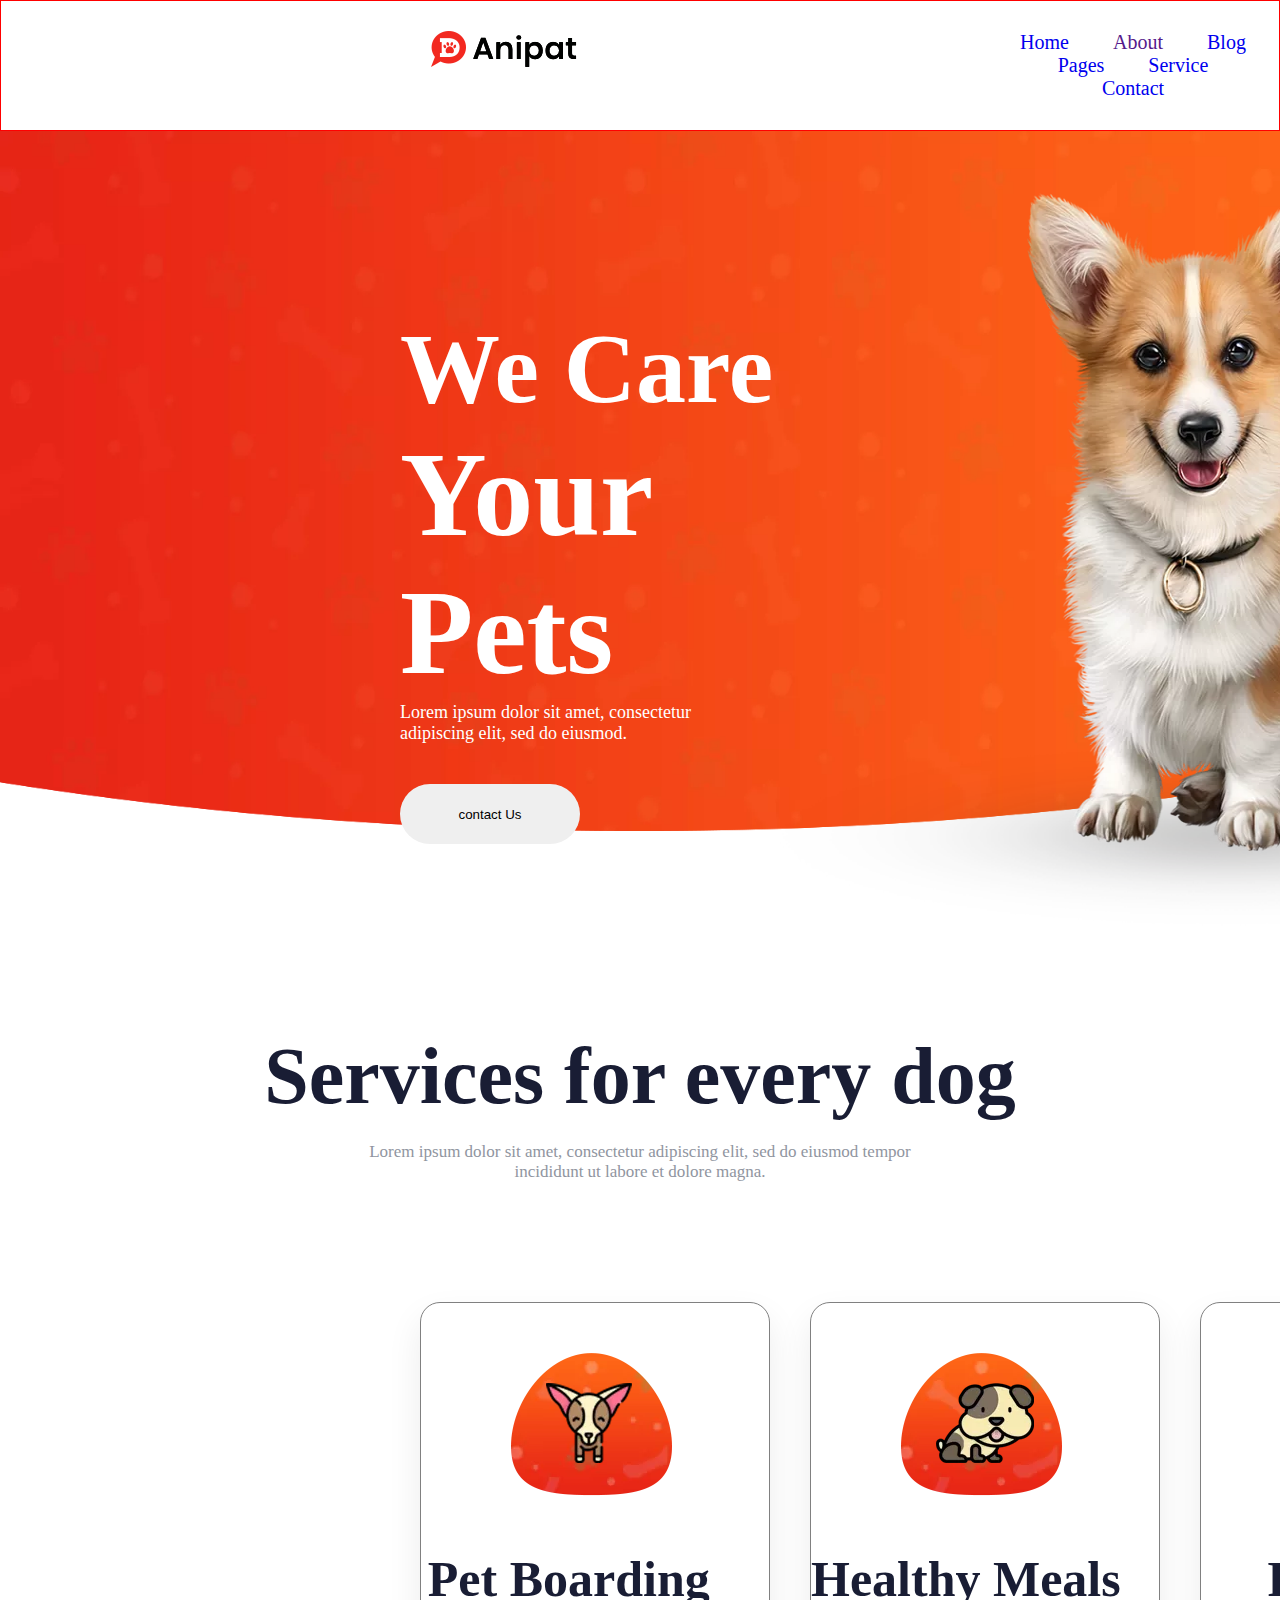
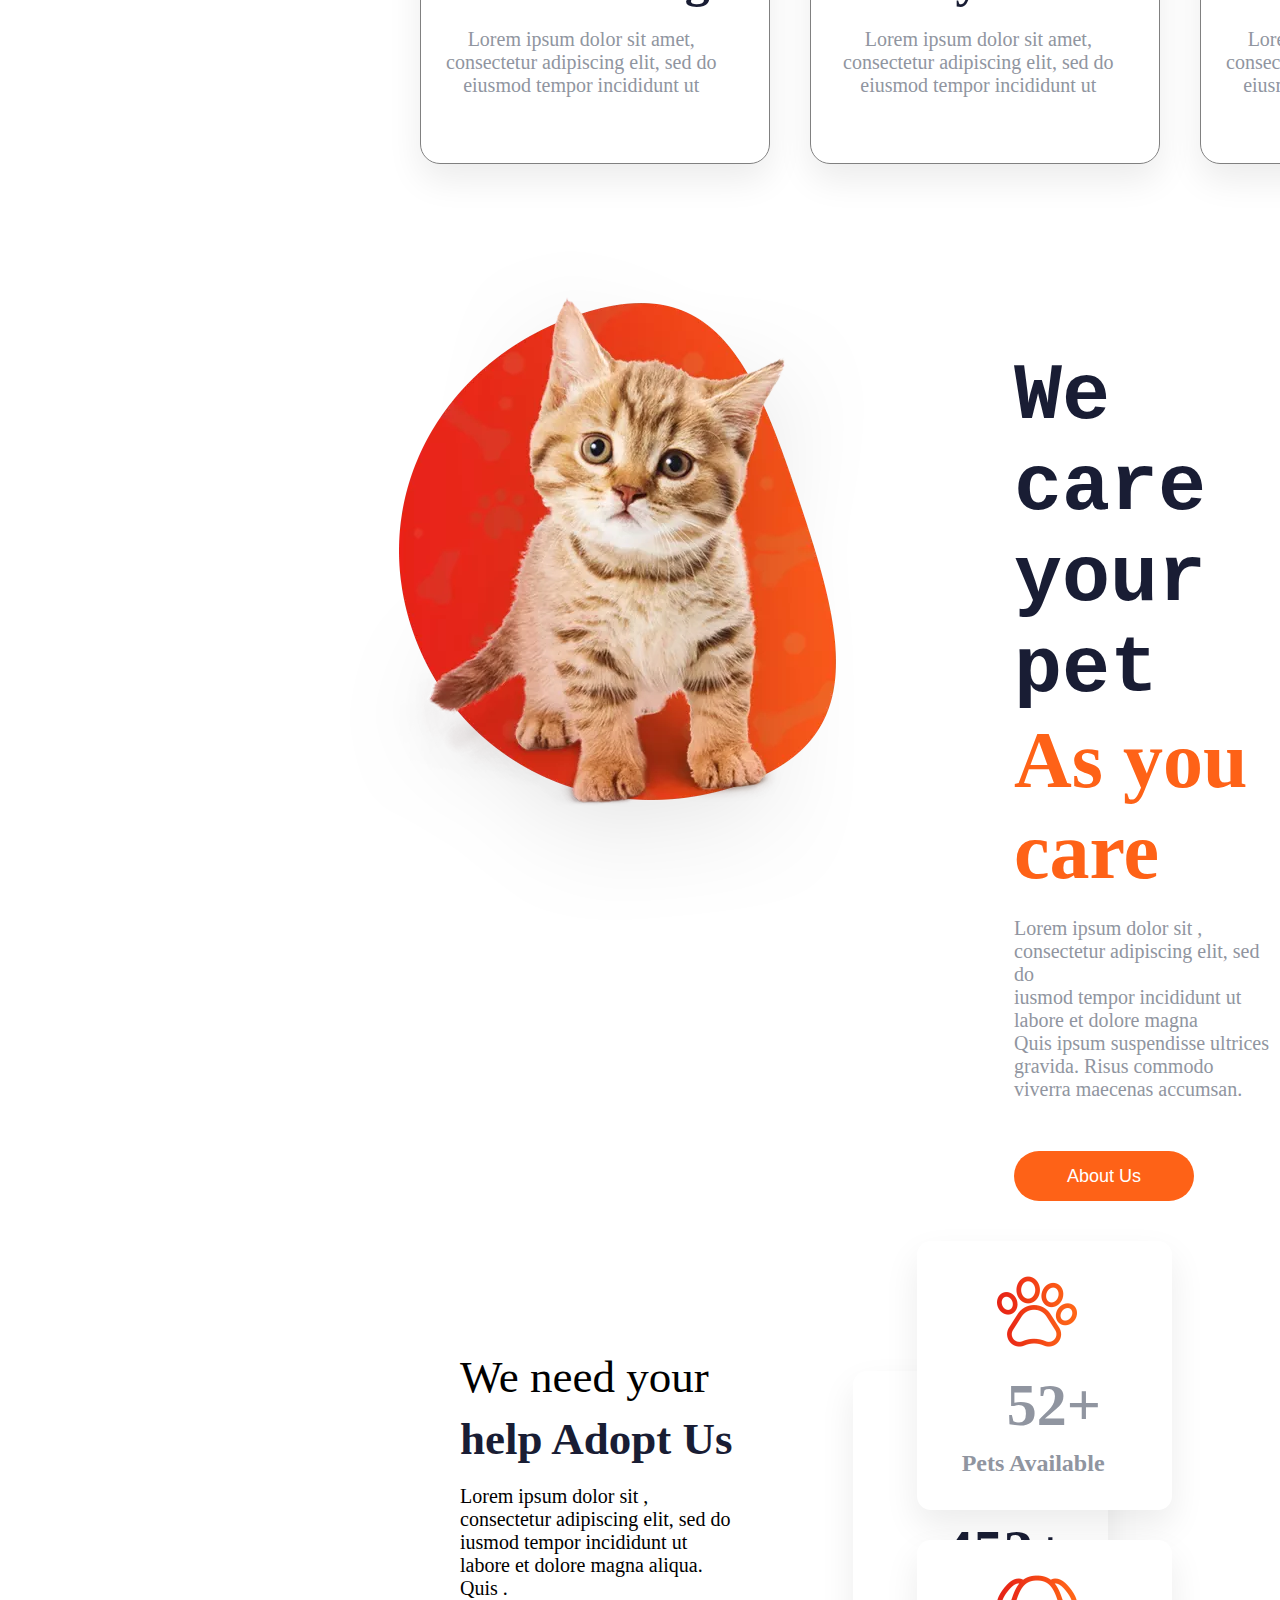
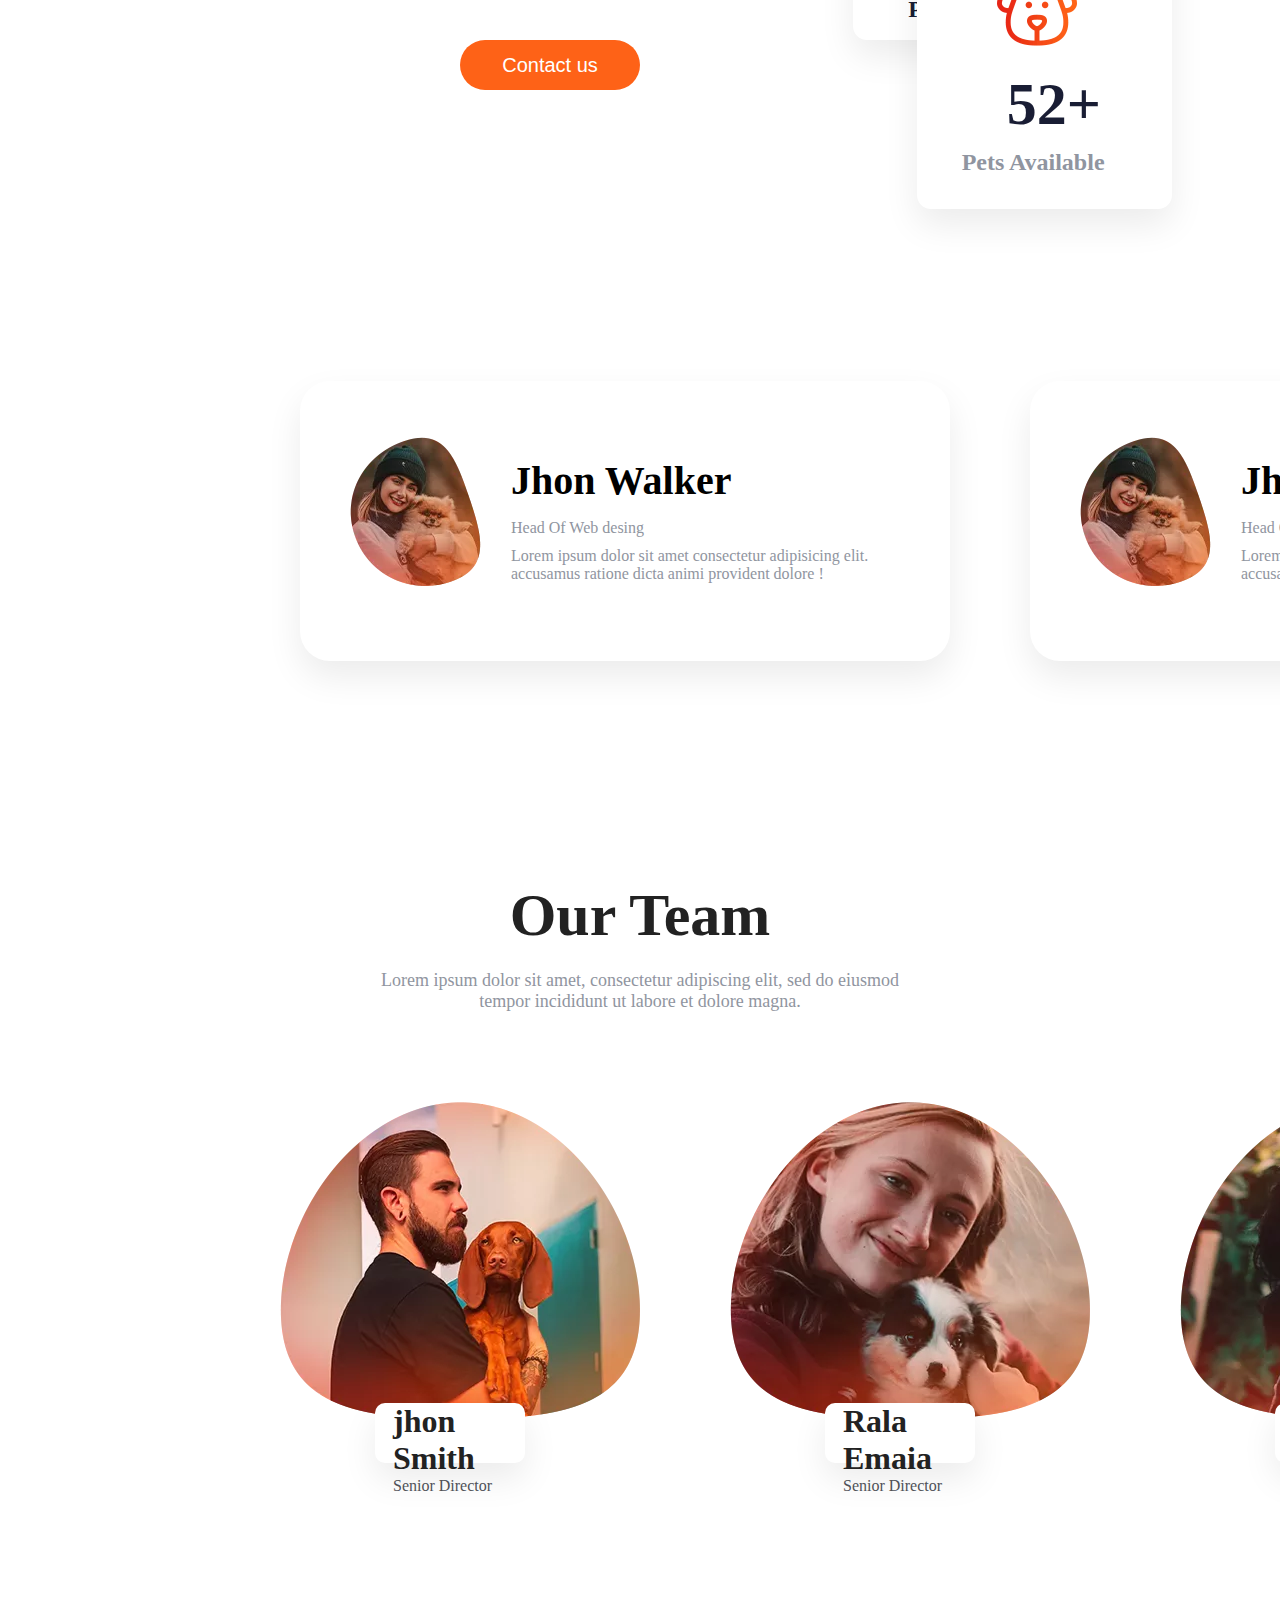
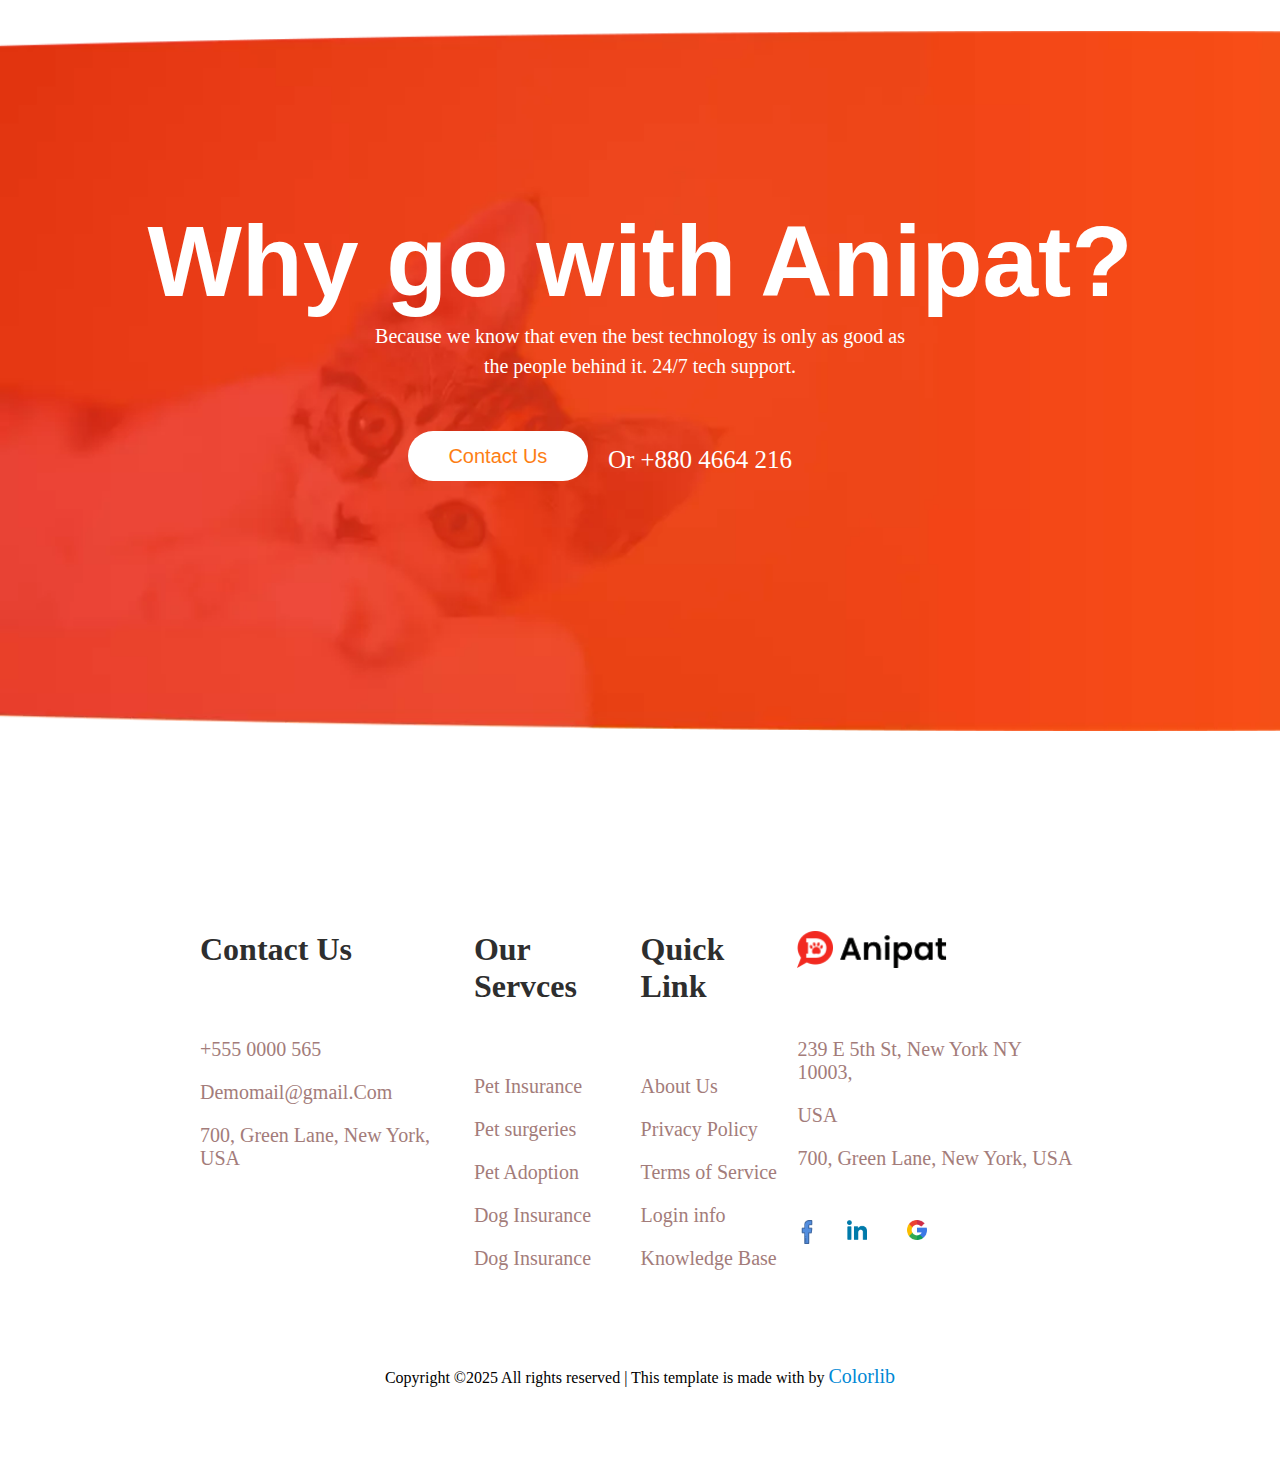
<file: index.html>
<!DOCTYPE html>
<html lang="en">

<head>
    <meta charset="UTF-8">
    <meta name="viewport" content="width=device-width, initial-scale=1.0">
    <title>Animal</title>
    <link rel="stylesheet" href="style.css">
</head>

<body>
    <header id="main_container">
        <div class="nav-start">
            <div class="logo">
                <img src="./image/logo.png.webp" alt="" srcset="">
            </div>
            <div class="nav-fil">
                <nav class="navber">
                    <a href="./index.html">Home</a>
                    <a href="">About</a>
                    <a href="#">Blog</a>
                    <a href="#">pages</a>
                    <a href="#">service</a>
                    <a href="./contact.html">contact</a>
                </nav>
            </div>
        </div>

        <section class="section1">
            <div class="section2">
                <div class="section3">
                    <div class="we">
                        <h1>We Care</h1>
                    </div>
                    <div class="your-pets">
                        <h1>Your Pets</h1>
                    </div>
                    <div class="lorem">
                        <p>Lorem ipsum dolor sit amet, consectetur <br> adipiscing elit, sed do eiusmod.</p>
                    </div>
                    <div class="dog-btn">
                        <input type="button" value="contact Us">
                    </div>
                </div>

                <div>

                    <div class="dog-img">
                        <img src="./image/dog.png.webp" alt="">
                    </div>

                </div>
            </div>
        </section>

<!-- fixt -->   

        <section class="box">
            <div class="heading">
                <div class="heading1">
                    <h1>Services for every dog</h1>
                </div>
                <div class="heading2">
                    <p>Lorem ipsum dolor sit amet, consectetur adipiscing elit, sed do eiusmod tempor <br> incididunt ut
                        labore et dolore magna.</p>

                </div>

            </div>



            <div class="box1">
                <div class="box2">
                    <div class="box3">
                        <div class="box-img1">
                            <img src="./image/service_icon_bg_1.png.webp" alt="">
                            <div class="box-img2">
                                <img src="./image/service_icon_1.png.webp" alt="" srcset="">
                            </div>
                            <div class="Pet">
                                <h1>Pet Boarding</h1>
                            </div>
                            <div class="lorem-2">
                                <p>Lorem ipsum dolor sit amet, <br>
                                    consectetur adipiscing elit, sed do <br>
                                    eiusmod tempor incididunt ut</p>
                            </div>
                        </div>
                    </div>
                </div>

                <div class="box2">

                    <div class="box3">

                        <div class="box-img1">

                            <img src="./image/service_icon_bg_1.png.webp" alt="">


                            <div class="box-img2">
                                <img src="./image/service_icon_2.png.webp" alt="" srcset="">
                            </div>
                            <div class="Pet">
                                <h1>Healthy Meals</h1>
                            </div>
                            <div class="lorem-2">
                                <p>Lorem ipsum dolor sit amet, <br>
                                    consectetur adipiscing elit, sed do <br>
                                    eiusmod tempor incididunt ut</p>
                            </div>
                        </div>
                    </div>
                </div>

                <div class="box2">
                    <div class="box3">
                        <div class="box-img1">
                            <img src="./image/service_icon_bg_1.png.webp" alt="">
                            <div class="box-img2">
                                <img src="./image/service_icon_3.png.webp" alt="" srcset="">
                            </div>
                            <div class="Pet">
                                <h1>Pet Spa</h1>
                            </div>
                            <div class="lorem-2">
                                <p>Lorem ipsum dolor sit amet, <br>
                                    consectetur adipiscing elit, sed do <br>
                                    eiusmod tempor incididunt ut</p>
                            </div>
                        </div>
                    </div>
                </div>
            </div>
        </section>

        <section id="cat">
            <div class="cat-1">
                <div class="cat-logo">
                    <img src="./image/pet_care.png.webp" alt="">
                </div>

                <div class="cat-header">
                    <div class="we1">
                        <h1>We care your pet</h1>
                    </div>
                    <div class="as1">
                        <h1>As you care</h1>
                    </div>
                    <div class="lorem-cat">
                        <p>Lorem ipsum dolor sit , consectetur adipiscing elit, sed do <br>
                            iusmod tempor incididunt ut labore et dolore magna <br>
                            Quis ipsum suspendisse ultrices gravida. Risus commodo <br>
                            viverra maecenas accumsan.</p>
                    </div>
                    <div class="cat-btn">
                        <input type="button" value="About Us">
                    </div>
                </div>
            </div>
        </section>

        <section id="free">
            <div class="tonmoy">
                <div class="tom">

                    <div class="dog-border1">
                        <h1>We need your</h1>
                    </div>
                    <div class="dog-border2">
                        <h1>help Adopt Us</h1>
                    </div>
                    <div class="dog-border3">
                        <p>Lorem ipsum dolor sit , consectetur adipiscing elit, sed do iusmod tempor incididunt ut
                            labore et dolore magna aliqua. Quis .</p>
                    </div>
                    <div class="dog-btn1">
                        <input type="button" value="Contact us">
                    </div>
                </div>

                <div class="img-border">
                    <div class="dog-img1">
                        <img src="./image/dog1.webp" alt="">

                        <div class="peet-point1">
                            <h1>452+</h1>
                        </div>
                        <div class="peet-point2">
                            <h2>Pets Available</h2>

                        </div>
                    </div>

                </div>

                <div class="peet-img-border">
                    <div class="peet-img1">
                        <div>
                            <img src="./image/dog2.webp" alt="">
                            <div class="peet-point3">
                                <h1>52+</h1>
                            </div>
                            <div class="peet-point4">
                                <h2>Pets Available</h2>

                            </div>

                        </div>

                    </div>

                    <div class="peet-img2">
                        <!-- <div> -->
                        <img src="./image/dog3.webp" alt="">
                        <div class="peet-point5">
                            <h1>52+</h1>
                        </div>
                        <div class="peet-point6">
                            <h2>Pets Available</h2>

                        </div>

                    </div>

                </div>
            </div>

            </div>

            </div>
        </section>

    </header>
    <!-- main---container -->
    <main id="main-container">
        <section class="display">
            <div class="display-border">
                <div class="display1">
                    <img src="./image/1.png (2).webp" alt="">

                    <div class="flex-con">
                        <div class="flex-text1">
                            <h1>Jhon Walker</h1>
                        </div>
                        <div class="flex-text2">
                            <p>Head Of Web desing</p>
                        </div>
                        <div class="flex-text3">
                            <p>Lorem ipsum dolor sit amet consectetur adipisicing elit. <br>
                                accusamus
                                ratione dicta animi provident dolore !
                            </p>
                        </div>
                    </div>
                </div>
            </div>

            <div class="display-border">
                <div class="display1">
                    <img src="./image/1.png (2).webp" alt="">

                    <div class="flex-con">
                        <div class="flex-text1">
                            <h1>Jhon Walker</h1>
                        </div>
                        <div class="flex-text2">
                            <p>Head Of Web desing</p>
                        </div>
                        <div class="flex-text3">
                            <p>Lorem ipsum dolor sit amet consectetur adipisicing elit. <br>
                                accusamus
                                ratione dicta animi provident dolore !
                            </p>
                        </div>
                    </div>
                </div>
            </div>
            </div>

            </div>

        </section>
        <!--                                           -->
        <section id="black-container">
            <div>
                <div class="team1">
                    <h1>Our Team</h1>
                    <p>Lorem ipsum dolor sit amet, consectetur adipiscing elit, sed do eiusmod <br> tempor incididunt ut
                        labore et dolore magna.</p>
                </div>
            </div>
            <div class="black-border1">

                <div class="black-border2">
                    <img src="./image/300.webp" alt="">

                    <div class="rela1">
                        <h1>jhon Smith</h1>
                        <p>Senior Director</p>

                    </div>
                </div>
                <div class="black-border2">
                    <img src="./image/200.webp" alt="">

                    <div class="rela1">
                        <h1>Rala Emaia</h1>
                        <p>Senior Director</p>

                    </div>
                </div>
                <div class="black-border2">
                    <img src="./image/100.webp" alt="">

                    <div class="rela1">
                        <h1>Rala Emaia</h1>
                        <p>Senior Director</p>

                    </div>
                </div>
            </div>
        </section>
        <!--                                                -->
        <section id="last-section">

            <div class="last_1">

                <div class="last-2">
                    <h1>Why go with Anipat?</h1>
                </div>
                <div class="last-3">
                    <p>Because we know that even the best technology is only as good as <br> the people behind it. 24/7
                        tech support.</p>
                </div>
                <div class="last-btn">
                    <input type="button" value="Contact Us">
                    <div class="last-btn2">
                        <a href="#"> Or +880 4664 216</a>

                    </div>
                </div>
            </div>
        </section>
    </main>
    <!-- footer--container -->
    <footer id="footer-container">

        <div class="footer-file1">
            <div class="footer-file2">
                <h1>Contact Us</h1>
                <a href="#">+555 0000 565</a>
                <a href="#">Demomail@gmail.Com</a>
                <a href="#">700, Green Lane, New York, USA</a>

            </div>
            <div class="footer-file2">
                <h1>Our Servces</h1>

                <a href="#">Pet Insurance</a>
                <a href="#">Pet surgeries</a>
                <a href="#">Pet Adoption</a>
                <a href="#">Dog Insurance</a>
                <a href="#">Dog Insurance</a>

            </div>

            <div class="footer-file2">
                <h1>Quick Link</h1>

                <a href="#">About Us</a>
                <a href="#">Privacy Policy</a>
                <a href="#">Terms of Service</a>
                <a href="#">Login info</a>
                <a href="#">Knowledge Base</a>

            </div>

            <div class="footer-file2">
                <img src="./image/logo.png.webp" alt="" srcset="">
                <!-- <h1>Contact Us</h1> -->

                <a href="#">239 E 5th St, New York NY 10003,</a>
                <a href="#">USA</a>
                <a href="#">700, Green Lane, New York, USA</a>

                <div class="logo-icon3">
                    <div class="item-logo1">
                        <img class="fb" src="./image/facebook_246151.png" alt="">


                        <div class="in1">
                            <img class="in" src="./image/linkedin_220201.png" alt="" srcset="">
                        </div>

                        <div class="goo">
                            <img class="google" src="./image/google_2702602.png" alt="">
                        </div>
                    </div>

                </div>

            </div>
        </div>
        </div>
        <br> <br>

    
        <div class="Copyright">
            Copyright ©2025 All rights reserved | This template is made with by <a href="#">Colorlib</a>

        </div>
    </footer>
</body>

</html>
</file>
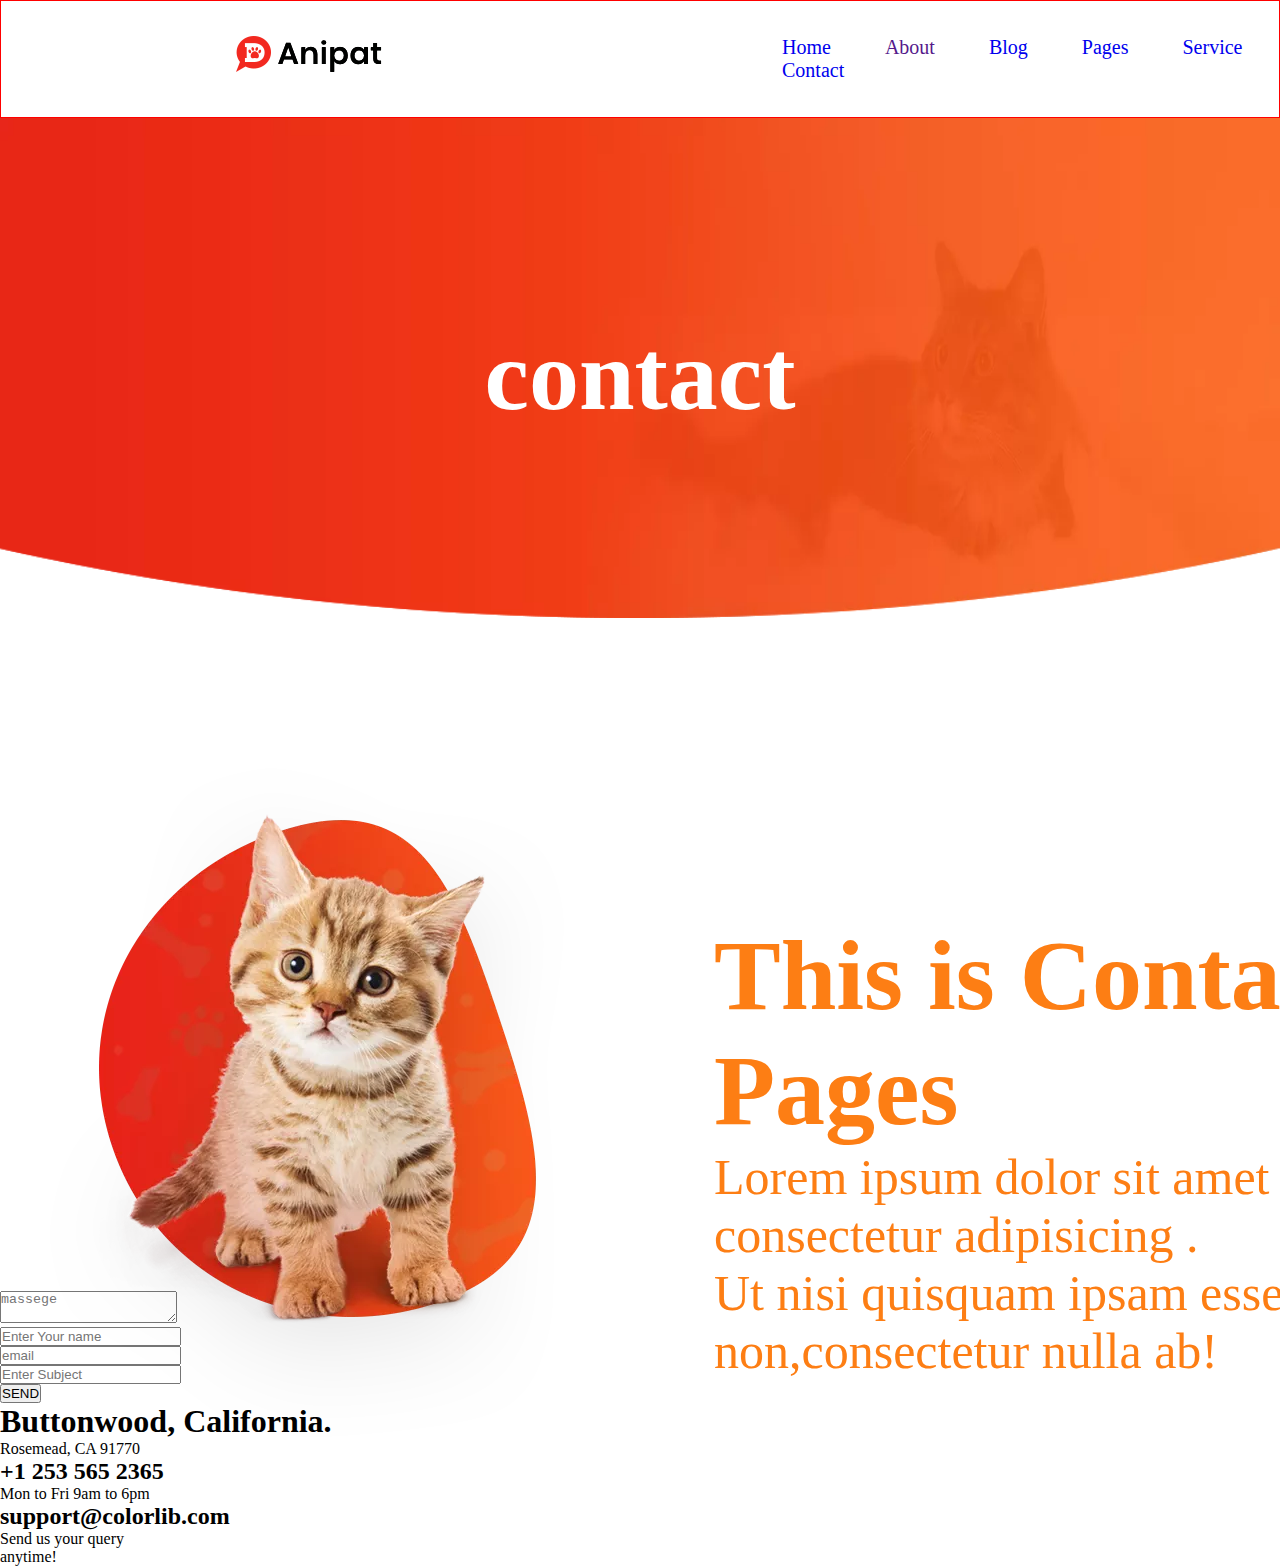
<file: contact.html>
<!DOCTYPE html>
<html lang="en">

<head>
    <meta charset="UTF-8">
    <meta name="viewport" content="width=device-width, initial-scale=1.0">
    <title>About</title>

    <link rel="stylesheet" href="contact.css">
</head>

<body>

    <header id="main_container">
        <div class="nav-start">
            <div class="logo">
                <img src="./image/logo.png.webp" alt="" srcset="">
            </div>
            <div class="nav-fil">
                <nav class="navber">
                    <a href="./index.html">Home</a>
                    <a href="">About</a>
                    <a href="#">Blog</a>
                    <a href="#">pages</a>
                    <a href="#">service</a>
                    <a href="#">contact</a>
                </nav>
            </div>
        </div>
    </header>

    <main>
        <section class="contact-logo">
            <div class="contact2">
                <h1>contact</h1>
            </div>
        </section>



        <section class="section2">
            <div class="section3">

                <div class="cat">
                    <img src="./image/pet_care.png.webp" alt="" srcset="">
                </div>

                <div class="pages">

                    <h1>This is Contact Pages </h1>
                    <p>Lorem ipsum dolor sit amet <br> consectetur adipisicing . <br>Ut nisi quisquam ipsam esse <br>
                        non,consectetur nulla ab!</p>

                </div>
            </div>
        </section>




        <form id="form">
            <div class="login">
                <div class="loging-box">

                    <div class="label-text">
                        <label for="seysomthing"></label>
                        <textarea name="somthing" id="seysomthing" placeholder="massege"></textarea>
                    </div>

                    <div class="in-lb1">

                        <label for="name"></label>
                        <input class="input1" type="text" name="name" id="name" placeholder="Enter Your name ">

                        <div class="in-lb2">

                        

                        <label for="email"></label>

                        <input class="input2" type="email" name="email" id="email" placeholder="email">
                           </div>

                    </div>

                    <div class="subject1" >
                        <label for="subject"></label>
                        <input type="text" name="name" id="subject" placeholder="Enter Subject">
                    </div>

                    <div class="send">
                        <label for="send"></label>
                        <input type="submit" id="send" value="SEND">
                    </div>


                    </di>
                </div>




                <div class="second-loging">
                    <div>
                        <h1>Buttonwood, California.</h1>
                        <div>
                            <p>Rosemead, CA 91770</p>
                        </div>

                        <div>
                            <h2>
                                +1 253 565 2365
                            </h2>

                            <div>

                                <p>Mon to Fri 9am to 6pm</p>
                            </div>

                            <div>
                                <h2>support@colorlib.com</h2>
                                <div>
                                    <p>Send us your query <br> anytime!</p>
                                </div>
                            </div>
                        </div>


                    </div>


                </div>





















            </div>















        </form>





















    </main>





</body>

</html>
</file>
<file: style.css>
* {
    padding: 0;
    margin: 0;
    box-sizing: border-box;


}

.nav-start {
    text-align: center;

    display: flex;
    padding: 30px;
    border: 1px solid red;
}

.logo {
    padding-left: 400px;
    cursor: pointer;
}

.nav-fil {
    padding-left: 400px;
}

.nav-fil a {
    padding-left: 40px;
    text-decoration: none;
    font-size: 20px;
    text-transform: capitalize;
}

.nav-fil a:hover {
    color: #fd7e14;



}

.section1 {
    height: 700px;
    width: 100%;
    background-image: url(./image/banner.png.webp);
    background-size: cover;
    background-size: 100% 100%;
    background-repeat: no-repeat;
    position: relative;

}

.section2 {

    display: flex;


}

.section3 {
    position: absolute;
    top: 180px;
    padding-left: 400px;
    width: 800px;

}

.we {
    font-size: 50px;
    color: #FFFFFF;
}

.your-pets {
    font-size: 60px;
    color: #FFFFFF;
}

.lorem {
    font-size: 18PX;
    color: #FFFFFF;
}

.dog-img {
    position: relative;

   
}

.dog-img img {
    top: 50px;
    left: 780PX;
    position: relative;
    height: 745px;
    width: 900px;

}


.dog-btn {
    padding-top: 40PX;

}

.dog-btn input {
    width: 180PX;
    height: 60PX;
    border-radius: 30PX;
    cursor: pointer;
    border: none;
    transition-duration: 1s;
    transition-delay: 0s;


}

.dog-btn input:hover {
    transform: perspective(50%);
    transition-duration: 1s;
    transition-delay: 0s;
    color: #FFFFFF;
    background-color: #FE6217;
}


.box {

    margin: 120px;
    margin-top: 200px;
    height: 700px;
}

.heading {
    margin: 120px;
    text-align: center;
}

.heading1 {
    font-size: 40px;
    color: #191D34;
}

.heading2 {
    margin: 20px;
    color: #9095A0;

    font-size: 17px;
}





.box1 {
    display: grid;
    grid-template-columns: repeat(3, 1fr);
    /* padding-left: 70px; */
    position: absolute;
    left: 420px;
    gap: 40px;


}


.box2 {
    border: 1px solid gray;
    height: 462px;
    width: 350px;
    border-radius: 20px;
    transition-duration: 0s;
    transition-delay: 1s;
    box-shadow: 0px 16px 35px 0px rgba(0, 0, 2, 0.08);






}

.box2:hover {

    transition-duration: 1s;
    transition-delay: 1s;
    box-shadow: 0px 16px 35px 0px rgba(0, 0, 2, 0.08);


}

.box-img1 {
    position: absolute;

}

.box-img1 img {
    top: 50px;
    position: relative;
    left: 90px;
}

.Pet {
    padding-top: 100px;
    text-align: center;
    font-size: 25px;
    color: #191D34;
}

.lorem-2 {
    font-size: 20px;
    padding-top: 20px;
    padding-left: 25px;
    color: #9095A0;

    text-align: center;
}


.box-img2 img {
    top: 80px;
    left: 125px;
    position: absolute;

}



.cat-1 {
    position: relative;
    display: flex;
    gap: 150px;
}





.cat-logo img {
    padding-left: 350px;

}

.we1 {
    padding-top: 100px;
    font-size: 40px;
    font-family: monospace;
    color: #191D34;
}

.as1 {
    font-size: 40px;
    font-weight: lighter;
    font-family: Arial, Helvetica, ;
    color: #FE6217;
}




.lorem-cat {
    padding-top: 20px;
    font-size: 20px;
    color: #9095A0;
}



.cat-btn {
    padding-top: 50px;
}

.cat-btn input {
    height: 50px;
    width: 180px;
    border-radius: 30px;
    border: none;
    background-color: #FE6217;
    color: #FFFFFF;
    font-size: 18px;
    cursor: pointer;
    transition-duration: 1s;
    transition-delay: 0s;

}

.cat-btn input:hover {
    background-color: #0088D5;
    transition-duration: 1s;
    transition-delay: 0s;

}







#free {
    margin: 140px;
    height: 500px;
}

.tonmoy {
    display: grid;
    grid-template-columns: repeat(3, 1fr);
    column-gap: 90px;
}


.tom {
    position: relative;
    left: 320px;




}


.dog-border1 h1 {
    padding-top: 10px;
    font-size: 45px;
    font-weight: 300;
}

.dog-border2 h1 {
    padding-top: 10px;
    font-size: 45px;
    font-weight: 700;
    color: #191D34;

}

.dog-border3 p {
    padding-top: 20px;
    font-size: 20px;
}

.dog-btn1 {
    padding-top: 40px;


}

.dog-btn1 input {
    height: 50px;
    width: 180px;
    border-radius: 30px;
    border: none;
    background-color: #FE6217;
    color: #FFFFFF;
    font-size: 20px;
    transition-duration: 1s;
    transition-delay: 0s;
    cursor: pointer;
}

.dog-btn1 input:hover {
    background-color: #0088D5;
    transition-duration: 1s;
    transition-delay: 0s;
}


.img-border {
    position: relative;
    left: 50px;
}

.dog-img1 {
    position: relative;
    top: 30px;
    left: 300px;
    height: 269px;
    width: 255px;
    margin-bottom: 40px;
    box-shadow: 0px 16px 35px 0px rgba(0, 0, 2, 0.08);
    border-radius: 14px;
    background: #fff;
    padding: 40px 40px 33px 40px;
}

.dog-img1 img {
    padding-left: 60px;
}


.peet-point1 {
    padding-left: 50px;
    padding-top: 20px;
    font-size: 30px;
    color: #191D34;
}

.peet-point2 {
    padding-left: 15px;
    padding-top: 10px;
    color: #9095A0;
    color: #191D34;

}


.peet-point3 {
    padding-left: 90px;
    padding-top: 20px;
    font-size: 30px;

    color: #9095A0;
}

.peet-point3 p {
    color: #9095A0;

}

.peet-point4 {
    padding-left: 45px;
    padding-top: 10px;
    color: #9095A0;

}

.peet-point5 {
    padding-left: 90px;
    padding-top: 20px;
    font-size: 30px;
    color: #191D34;
}

.peet-point6 {
    padding-left: 45px;
    padding-top: 10px;
    color: #9095A0;

}





.peet-img1 {
    left: 50px;
    bottom: 100px;
    position: relative;
    height: 269px;
    width: 255px;
    border-radius: 14px;
    box-shadow: 0px 16px 35px 0px rgba(0, 0, 2, 0.08);
    background-color: #FFFFFF;
}


.peet-img1 img {
    padding-top: 35px;
    padding-left: 80px;
}



.peet-img2 {
    left: 50px;
    bottom: 70px;
    position: relative;
    height: 269px;
    width: 255px;
    border-radius: 14px;
    box-shadow: 0px 16px 35px 0px rgba(0, 0, 2, 0.08);
    background-color: #FFFFFF;
}


.peet-img2 img {
    padding-top: 35px;
    padding-left: 80px;
}


.display-border {

    position: relative;
    /* padding-left: 300px; */
    height: 280px;
    width: 650px;
    border-radius: 30px;
    transition-duration: 1s;
    transition-delay: 0s;
    box-shadow: 0px 16px 35px 0px rgba(0, 0, 2, 0.08);
    left: 300px;
}

.display-border:hover {
    transition-duration: 1s;
    transition-delay: 0s;
    background-color: #c6c8cc;
}


.display1 {
    position: relative;
    display: flex;
    top: 20%;
    left: 50px;
}

.display {
    display: grid;
    grid-template-columns: repeat(6, 1fr);
    gap: 80px;
    height: 500px;

}

.flex-con {
    position: relative;
    left: 30px;
    top: 20px;

}

.flex-text1 {
    font-size: 20px;

}

.flex-text2 {
    padding-top: 15px;
    color: #9095A0;
}

.flex-text3 {
    padding-top: 10px;
    color: #9095A0;
}


#black-container {
    height: 750px;
}

.team1 h1 {
    font-size: 60px;
    color: #222222;

}

.team1 p {
    padding-top: 20px;
    font-size: 18px;
    color: #9095A0;
}




.team1 {
    text-align: center;
}


.black-border1 {
    margin: 140px;
    display: grid;
    grid-template-columns: repeat(6, 1fr);
    gap: 90px;
 
    position: relative;
    left: 140px;
    bottom: 50px;

}



.rela1 {

    position: relative;
    height: 60px;
    width: 150px;
    left: 95px;
    border-radius: 10px;
    bottom: 20px;
    background-color: #FFFFFF;
    color: #222222;
    padding-left: 18px;
    box-shadow: 0px 16px 35px 0px rgba(0, 0, 2, 0.08);
    cursor: pointer;
    transition-duration: 1s;
    transition-delay: 0s;
  

}

.rela1:hover {
    background-color: #0088D5;
    transition-duration: 1s;
    transition-delay: 0s;
    color: #FFFFFF;

}

.rela1 h1 {
    color: #222222;

}


.rela1 p {
    color: #4f5258;
}




#last-section {
    background-image: url(./image/contact_bg.png.webp);
    background-size: cover;
    background-repeat: no-repeat;
    height: 700px;
}





.last_1 {
    position: relative;
    text-align: center;
    top: 100px;

}

.last-2 {
    padding-top: 100px;
    font-size: 50px;
    font-weight: 700;
    line-height: 60px;
    color: #FFFFFF;
    font-family: "Poppins", sans-serif;

}

.last-3 p {
    padding-top: 30px;
    font-size: 20px;
    color: #FFFFFF;
    line-height: 30px;
    font-weight: 400;

}



.last-btn {
    padding-top: 50px;
    position: relative;
    right: 50px;
}


.last-btn input {
    height: 50px;
    width: 180px;
    border-radius: 30px;
    border: none;
    font-size: 20px;
    background-color: #FFFFFF;
    color: #fd7e14;
    cursor: pointer;
    transition-duration: 1s;
    transition-delay: 0s;
}

.last-btn input:hover {
    transition-duration: 1s;
    transition-delay: 0s;
    background-color: #FE6217;
    color: #FFFFFF;
}

.last-btn2 {
    position: relative;
    top: 15px;
    left: 20px;

}

.last-btn2 a {
    text-decoration: none;
    font-size: 25px;
    color: #FFFFFF;
}

.last-btn {
    display: flex;
    justify-content: center;
}


#footer-container {
    margin: 200px;
    height: 320PX;
}

.footer-file1 {
    display: flex;
    justify-content: space-evenly;

}


.footer-file2 {
    display: flex;
    flex-direction: column;


}

.footer-file2 h1 {
    padding-bottom: 50px;
    color: #2E2E2E;

}




.footer-file2 a {
    font-size: 20px;
    text-decoration: none;
    padding-top: 20px;
    color: #A37C7A;
}

.footer-file2 a:hover {

    color: #fd7e14;
}

.footer-file2 img {
    padding-bottom: 50px;
    width: 150px;
}

.Copyright {
    text-align: center;
    /* position: relative; */
    top: 50px;
    margin: 35px;
}


.item-logo1 img {
    padding-top: 50px;
    cursor: pointer;
    width: 20px;
}

.item-logo1 {
    display: flex;
}

.in1 {
    padding-left: 30px;

}

.goo {
    padding-left: 40px;

}





.Copyright a {
    text-decoration: none;
    color: #0088D5;
    font-size: 20px;
}
</file>
<file: contact.css>
* {
    padding: 0;
    margin: 0;
    box-sizing: border-box;
}

.nav-start {
    display: flex;
    padding: 35px;
    border: 1px solid red;
}

.logo {
    padding-left: 200px;
    cursor: pointer;
}

.nav-fil {
    padding-left: 350px;
}

.nav-fil a {
    padding-left: 50px;
    text-decoration: none;
    font-size: 20px;
    text-transform: capitalize;
}

.nav-fil a:hover {
    color: #fd7e14;
    ;


}

.contact-logo {
    background-image: url(./image/contace\ img.webp);
    background-repeat: no-repeat;
    background-size: 100% 100%;
    height: 500px;
}
.contact2 {
    text-align: center;
    position: relative;
    top: 200px;
    font-size: 50px;
    color: #ffffff;
}
.section3 {
    display: flex;
    position: relative;
}

.cat {
    position: relative;
    left: 50px;
    top: 150px;
}
.pages {
    height: 300px;

    position: relative;
    left: 200px;
    top: 300px;
    font-size: 50px;
    color: #fd7e14;
}
</file>
